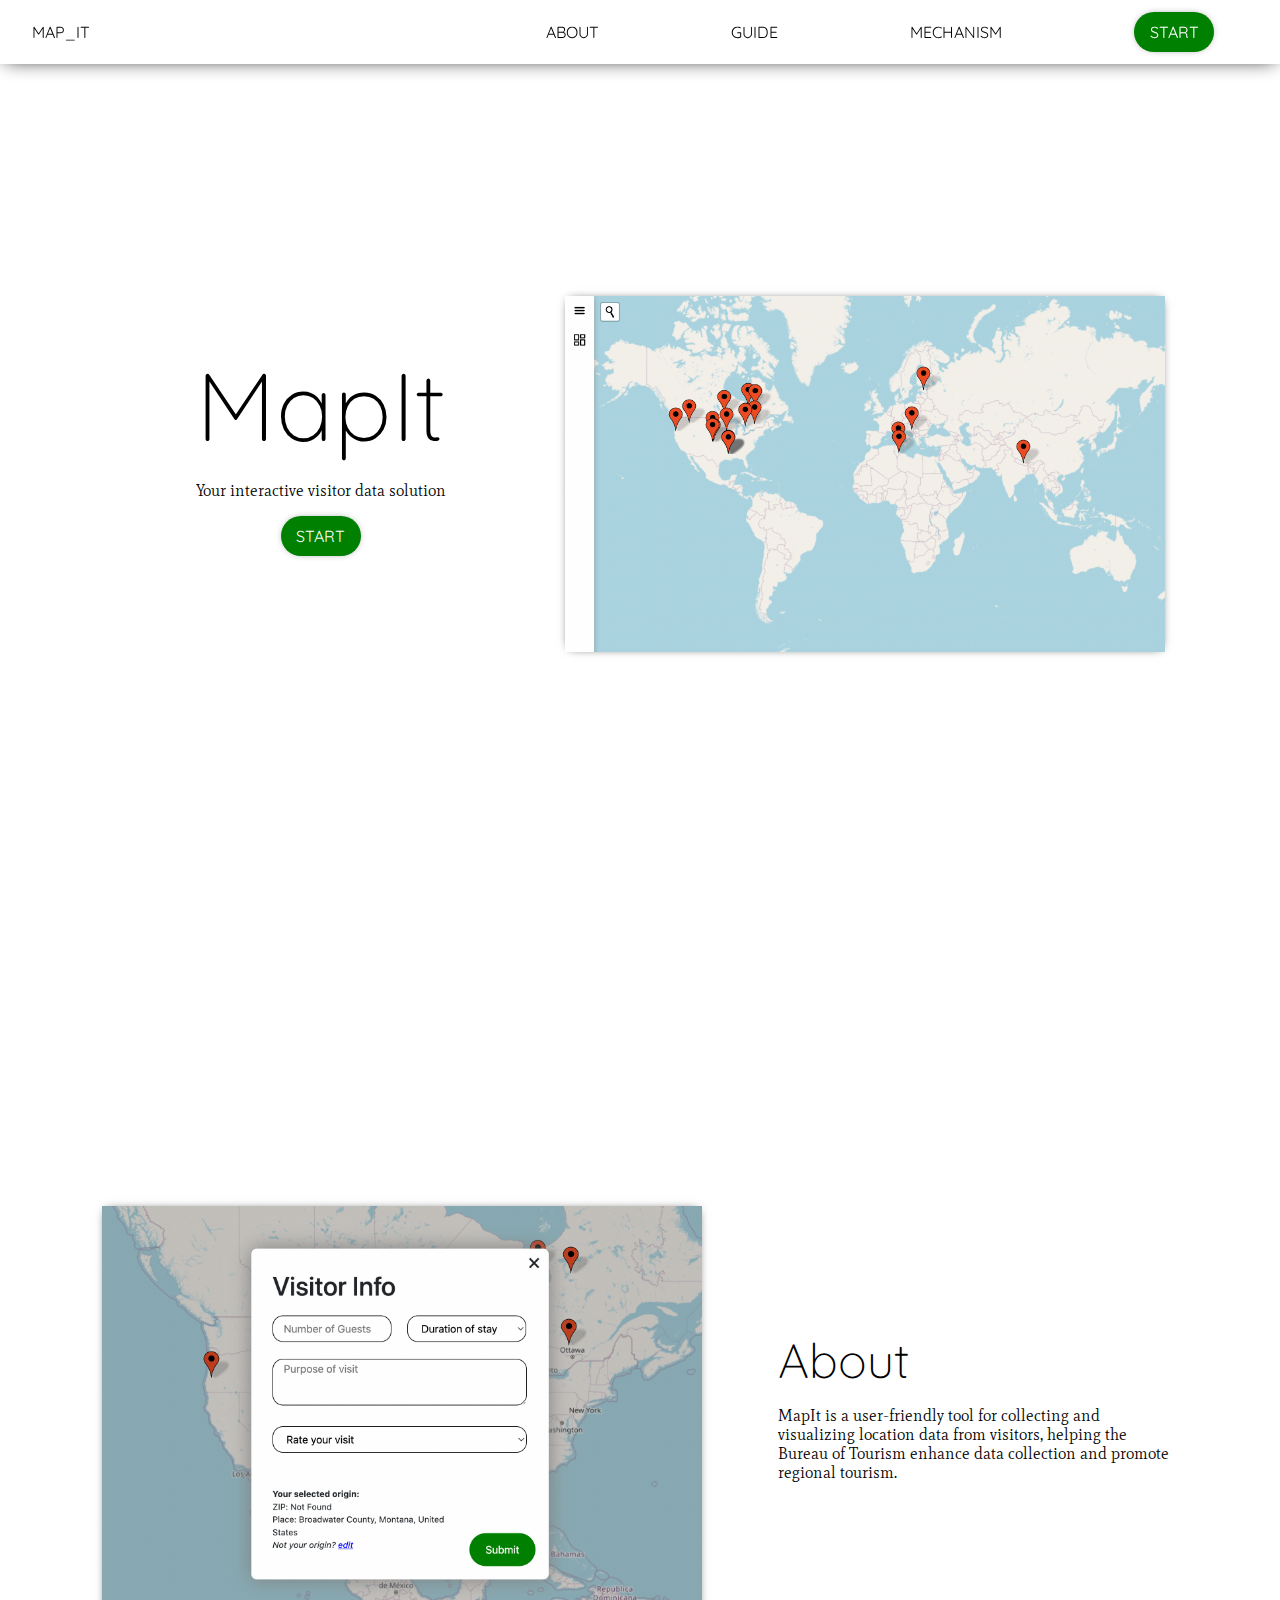
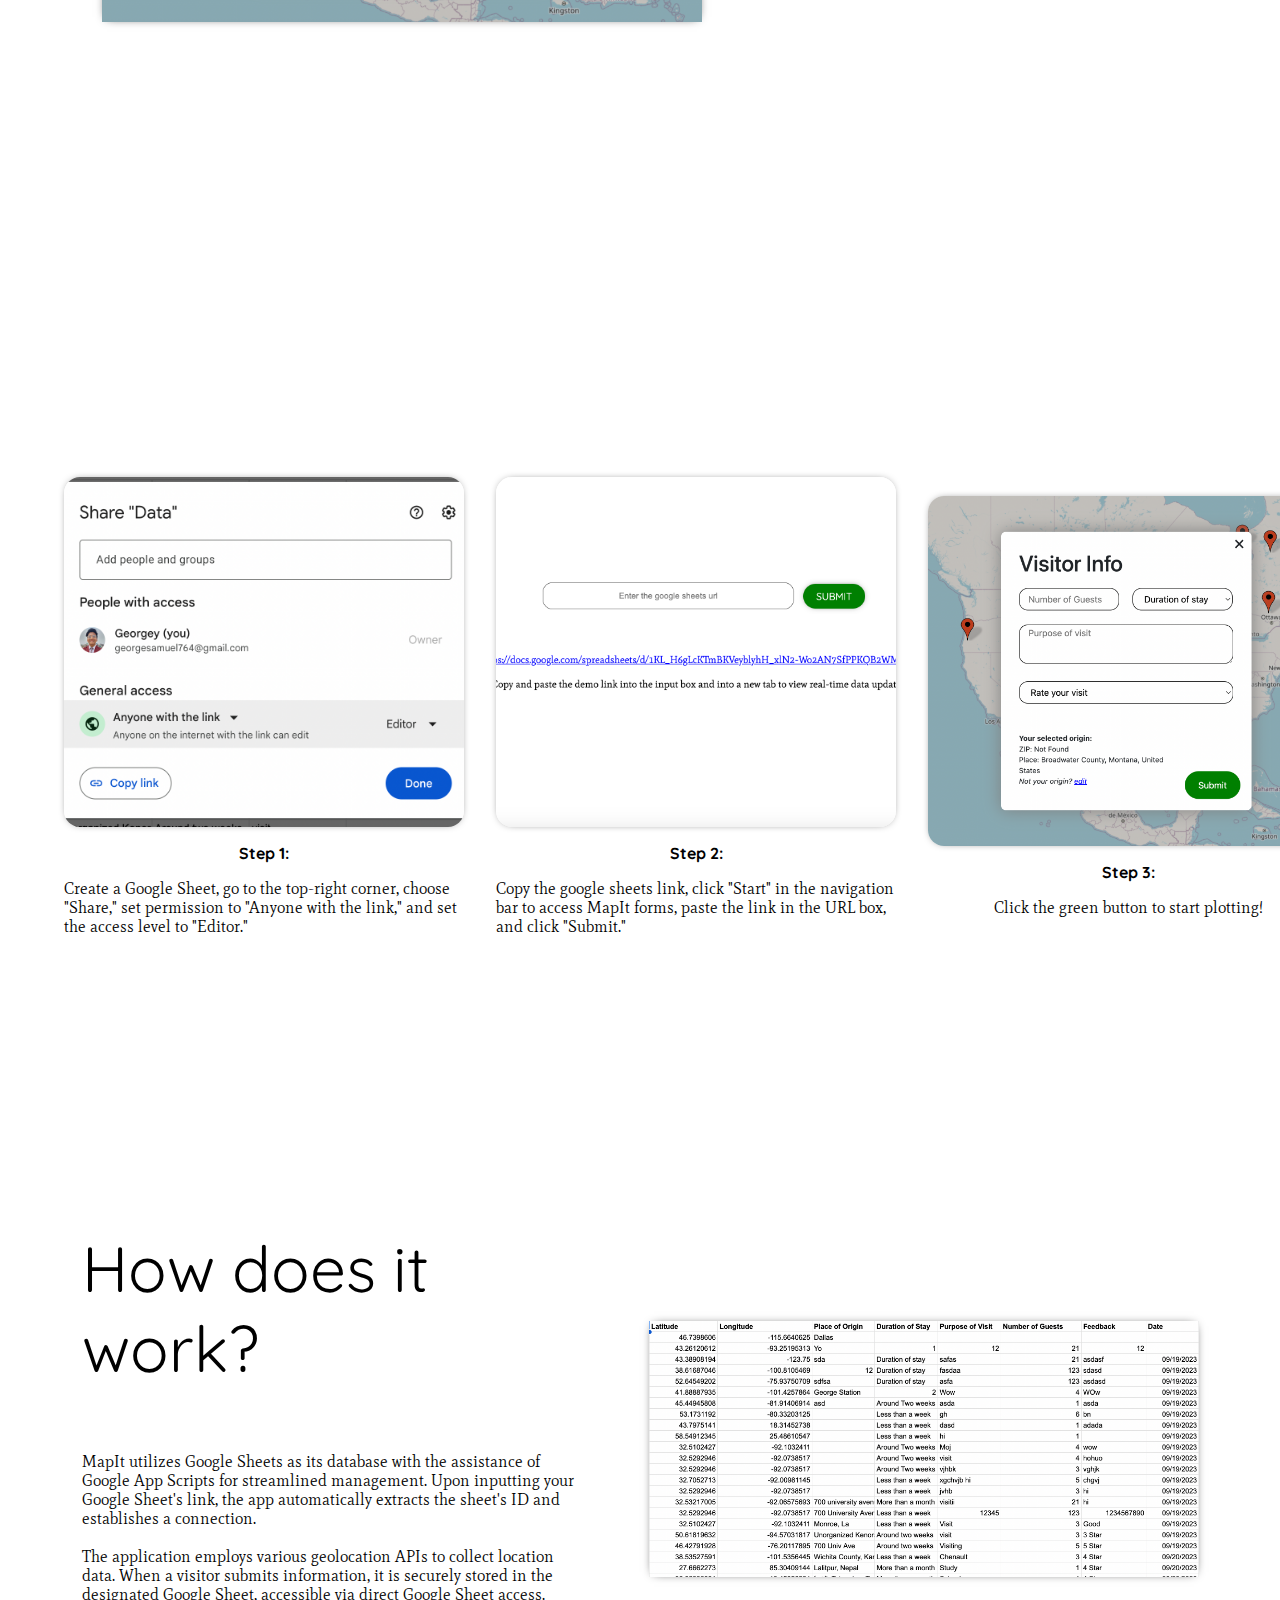
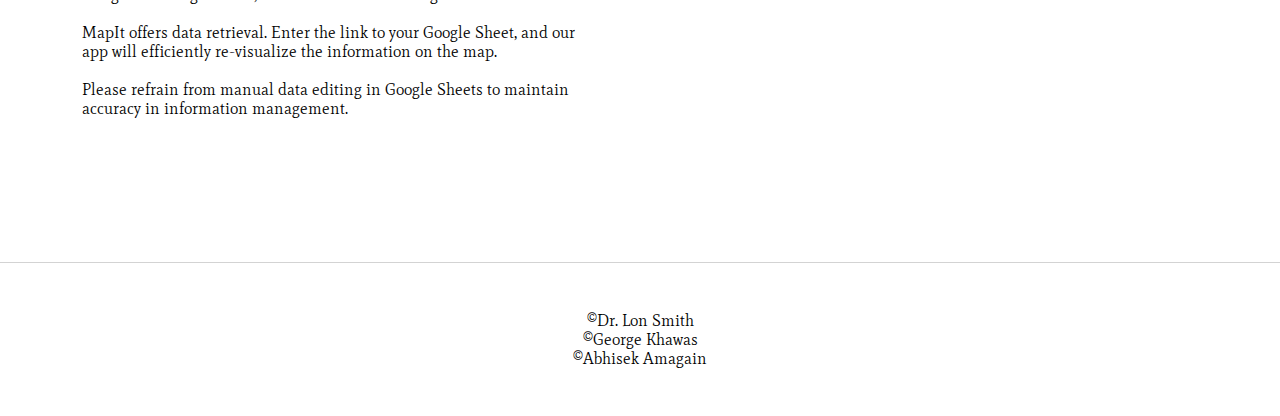
<file: home-page.html>
<!DOCTYPE html>
<html lang="en">
  <head>
    <meta charset="UTF-8" />
    <meta http-equiv="X-UA-Compatible" content="IE=edge" />
    <meta name="viewport" content="width=device-width, initial-scale=1.0" />

    <title>MapIt | Home Page</title>
    <link href="CSS/home-page-styles.css" rel="stylesheet" />
    <link rel="preconnect" href="https://fonts.googleapis.com" />
    <link rel="preconnect" href="https://fonts.gstatic.com" crossorigin />
    <link rel="preconnect" href="https://fonts.googleapis.com" />
    <link rel="preconnect" href="https://fonts.gstatic.com" crossorigin />
    <link
      href="https://fonts.googleapis.com/css2?family=Mate:ital@0;1&family=Quicksand:wght@300;400;500;600;700&display=swap"
      rel="stylesheet"
    />

    <link rel="icon" href="Photos/logo1.jpeg" type="image/icon type" />
  </head>
  <body>
    <div id="nav-bar">
      <span id="nav-header">MAP_IT</span>
      <nav>
        <ul id="nav-link-container">
          <li><a href="#about-page">ABOUT</a></li>
          <li><a href="#guide-page">GUIDE</a></li>
          <li><a href="#mechanism-page">MECHANISM</a></li>
          <!-- <li><a href="#partners-page">PARTNERS</a></li> -->
          <li><button class="home-button">START</button></li>
        </ul>
      </nav>
    </div>
    <div class="form hidden">
      <img src="Photos/closeLogo.png" class="formCross">
      <form
        id="myForm"
        action="https://script.google.com/macros/s/AKfycbwSt5oxaLIprIlMIi26CPaTUxhjuXAoq9S5qz-l2VZRN6jFQh53LRmzAVEgoRRJGCuEpw/exec"
        method="post"
      >
        <input
          id="formInput"
          type="text"
          name="url"
          placeholder="Enter the google sheets url"
          autocomplete="off"
        />
        <input type="hidden" name="request" value="url-post" />
        <input id="formBtn" value="SUBMIT" type="submit" />
      </form>
      
      <p id="demo-instruction">• You can enter your own google sheet link but make sure you have the link access level set to "Editor" and accessible by to "Anyone"<br>• For demo purposes, copy and paste the demo link into the input box and into a new tab to view real-time data updates<br>• WARNING! The demo link data is not maintained by the creator and might contain offensive content</p><span id="demo-link">Demo link: <br><a target = "_blank" href="https://docs.google.com/spreadsheets/d/1KL_H6gLcKTmBKVeyblyhH_xlN2-Wo2AN7SfPPKQB2WM/edit?usp=sharing" style="word-wrap: break-word;">https://docs.google.com/spreadsheets/d/1KL_H6gLcKTmBKVeyblyhH_xlN2-Wo2AN7SfPPKQB2WM/edit?usp=sharing</a></span>
    </div>
    <main>
      <div class="home-page">
        <div class="home-text">
          <p class="home-header">MapIt</p>
          <p class="home-description">Your interactive visitor data solution</p>
          <button class="home-button">START</button>
        </div>
        <img class="home-pic" src="Photos/MapIT.png" />
      </div>
      <div id="about-page" class="about-page">
        <img src="Photos/MapItForm.png" class="about-pic" />
        <div class="about-text">
          <p class="about-header">About</hp>
          <p class="about-description">
            MapIt is a user-friendly tool for collecting and visualizing location data from visitors, helping the Bureau of Tourism enhance data collection and promote regional tourism.
          </p>
        </div>
      </div>
      <div id="guide-page" class="guide-page">
        <div class="instruction-container">
          <div class="instruction-image instruction-1"></div>
          <p class="instruction-header">Step 1:</p>
          <p class="instruction-description">Create a Google Sheet, go to the top-right corner, choose "Share," set permission to "Anyone with the link," and set the access level to "Editor."</p>
        </div>
        <div class="instruction-container">
          <div class="instruction-image instruction-2"></div>
          <p class="instruction-header">Step 2:</p>
          <p class="instruction-description">Copy the google sheets link, click "Start" in the navigation bar to access MapIt forms, paste the link in the URL box, and click "Submit."</p>
        </div>
        <div class="instruction-container">
          <div class="instruction-image instruction-3"></div>
          <p class="instruction-header">Step 3:</p>
          <p class="instruction-description">Click the green button to start plotting!</p>
        </div>
      </div>

      <div id="mechanism-page" class="mechanism-page">
        <div class="mechanism-text">
          <p class="mechanism-header">How does it work?</p>
          <p class="mechanism-description">MapIt utilizes Google Sheets as its database with the assistance of Google App Scripts for streamlined management. Upon inputting your Google Sheet's link, the app automatically extracts the sheet's ID and establishes a connection.<br><br>

            The application employs various geolocation APIs to collect location data. When a visitor submits information, it is securely stored in the designated Google Sheet, accessible via direct Google Sheet access.<br><br>
            
            MapIt offers data retrieval. Enter the link to your Google Sheet, and our app will efficiently re-visualize the information on the map. 
            
            <br><br>Please refrain from manual data editing in Google Sheets to maintain accuracy in information management.</p>
        </div>
        <img src="Photos/mechanismPic.png" class="mechanism-pic">
      </div>
    </main>
    <footer><p>©Dr. Lon Smith<br>©George Khawas<br>©Abhisek Amagain</p></footer>
    <script src="Script/home-page-script.js"></script>
  </body>
</html>
</file>
<file: CSS/home-page-styles.css>
html {
  scroll-behavior: smooth;
}

body {
  margin: 0;
}

main {
  padding: 4rem;
}

.form {
  width: 100%;
  display: flex;
  flex-direction: column;
  justify-content: center;
  align-items: center;
  gap: 1rem;
}

#myForm {
  width: 100%;
  height: 300px;
  display: flex;
  flex-direction: row;
  justify-content: center;
  gap: 1rem;
  align-items: center;
}

#formInput {
  width: 400px;
  height: 40px;
  text-align: center;
  border-radius: 1rem;
  border: 1px solid black;
}

#formBtn {
  font-family: "Quicksand", sans-serif;
  background: green;
  color: white;
  border-radius: 2rem;
  font-size: 1rem;
  height: 2.5rem;
  width: 100px;
  border: none;
  box-shadow: 0px 0px 10px -5px black;
}

#formBtn:hover {
  cursor: pointer;
}

.formCross {
  position: absolute;
  top: 6rem;
  left: calc(100% - 50px);
  width: 20px;
}

.formCross:hover {
  cursor: pointer;
}

.errorMsg {
  width: 200px;
  text-align: center;
  z-index: 4;
  position: absolute;
  top: 48%;
  left: calc(50% - 150px);
  color: black;
  font-family: "Mate", sans-serif;
}

.danger-sign {
  color: red;
}

#demo-instruction {
  font-family: "Quicksand", sans-serif;
  margin: 0 2rem;
}

#demo-link {
  font-family: "Quicksand", sans-serif;
}

.form {
  width: 100%;
  height: 100vh;
  background-color: white;
  z-index: 1;
  position: fixed;
  top: 0;
  left: 0;
}

#nav-bar {
  display: flex;
  flex-direction: row;
  justify-content: space-between;
  align-items: center;
  width: 100%;
  height: 4rem;
  position: fixed;
  top: 0;
  left: 0;
  font-family: "Quicksand", sans-serif;
  box-shadow: 0px 0px 20px -5px black;
  background-color: white;
  z-index: 2;
}

li > a {
  text-decoration: none;
  color: black;
}

#nav-header {
  margin-left: 2rem;
}

#nav-link-container {
  display: flex;
  flex-direction: row;
  justify-content: space-around;
  align-items: center;
  width: 800px;
  list-style-type: none;
}

.hidden {
  display: none;
}

.home-page {
  display: flex;
  flex-direction: row;
  justify-content: space-around;
  align-items: center;
  width: 100%;
  height: 100vh;
  gap: 1rem;
}

.home-pic {
  margin-top: -5rem;
  width: 600px;
  height: auto;
  box-shadow: 0px 0px 10px -5px black;
}

.home-text {
  margin-top: -8rem;
  padding-left: 5rem;
  display: flex;
  flex-direction: column;
  justify-content: center;
  align-items: center;
}

.home-text > .home-header {
  font-family: "Quicksand", sans-serif;
  font-weight: 300;
  font-size: 6rem;
  margin: 0;
}

.home-text > .home-description {
  font-family: "Mate", serif;
}

.home-button {
  font-family: "Quicksand", sans-serif;
  background: green;
  color: white;
  border-radius: 2rem;
  font-size: 1rem;
  height: 2.5rem;
  width: 80px;
  border: none;
  box-shadow: 0px 0px 10px -5px black;
}

.home-button:hover {
  cursor: pointer;
}

.about-page {
  height: 100vh;
  width: 100%;
  display: flex;
  flex-direction: row;
  justify-content: space-around;
  align-items: center;
}

.about-text {
  width: 400px;
}

.about-text > .about-header {
  font-family: "Quicksand", sans-serif;
  font-size: 3rem;
  font-weight: 300;
  margin: 0;
}

.about-text > .about-description {
  font-family: "Mate", serif;
}

.about-pic {
  width: 600px;
  height: auto;
  box-shadow: 0px 0px 10px -5px black;
}

.guide-page {
  height: 100vh;
  width: 100%;
  display: flex;
  flex-direction: row;
  justify-content: space-around;
  align-items: center;
  gap: 2rem;
}

.instruction-image {
  width: 400px;
  height: 350px;
  background-size: cover;
}

.instruction-1 {
  background-image: url("../Photos/instruction-1.png");
  background-size: cover;
  background-position: center;
  box-shadow: 0px 0px 10px -5px black;
  border-radius: 1rem;
}

.instruction-2 {
  background-image: url("../Photos/instruction-2.png");
  background-size: cover;
  background-position: center;
  box-shadow: 0px 0px 10px -5px black;
  border-radius: 1rem;
}

.instruction-3 {
  background-image: url("../Photos/MapItForm.png");
  background-size: cover;
  background-position: center;
  box-shadow: 0px 0px 10px -5px black;
  border-radius: 1rem;
}

.instruction-container {
  width: 400px;
  display: flex;
  flex-direction: column;
  align-items: center;
  justify-content: center;
}

.instruction-header {
  font-family: "Quicksand", sans-serif;
  font-weight: 900;
  margin-bottom: 0;
}

.instruction-description {
  font-family: "Mate", serif;
}

.mechanism-page {
  gap: 2rem;
  width: 100%;
  display: flex;
  flex-direction: row;
  justify-content: space-around;
  align-items: center;
  position: relative;
}

.mechanism-pic {
  width: 550px;
  height: auto;
  box-shadow: 0px 0px 10px -5px black;
}

.mechanism-text {
  width: 500px;
}

.mechanism-header {
  font-family: "Quicksand", sans-serif;
  font-size: 4rem;
}

.mechanism-description {
  font-family: "Mate", serif;
}

footer {
  font-family: "Mate", sans-serif;
  text-align: center;
  border-top: 1px solid lightgray;
  margin-top: 4rem;
  padding: 2rem;
}

@media only screen and (max-width: 900px) {
  main {
    padding: 5px;
  }

  .home-text {
    width: min(400px, 90%);
    margin-top: 5rem;
    margin-left: -5rem;
  }

  .about-text {
    width: 90%;
  }

  .instruction-image {
    background-size: contain;
    width: min(400px, 90%);
  }

  .instruction-container {
    width: min(400px, 90%);
    display: flex;
    flex-direction: column;
    align-items: center;
    justify-content: center;
  }

  #nav-bar > nav {
    display: none;
  }

  .home-page {
    display: flex;
    flex-direction: column;
    justify-self: center;
    align-items: center;
  }

  .home-pic {
    width: min(400px, 90%);
  }

  .about-page {
    display: flex;
    flex-direction: column-reverse;
    justify-self: center;
    align-items: center;
  }

  .about-pic {
    width: min(400px, 90%);
  }

  .guide-page {
    display: flex;
    flex-direction: column;
    justify-self: center;
    align-items: center;
    height: auto;
    margin-top: 4rem;
  }

  .mechanism-page {
    display: flex;
    flex-direction: column;
    justify-self: center;
    align-items: center;
    margin-bottom: 4rem;
  }

  .mechanism-pic {
    width: 80%;
    margin-top: 1rem;
  }
  .mechanism-text {
    width: 80%;
  }
  .mechanism-header {
    width: 80%;
    margin-bottom: 1rem;
  }

  #demo-link > a {
    font-size: 0.5rem;
    word-wrap: break-word;
  }

  #demo-link {
    margin-left: 2rem;
  }

  #formInput {
    width: 300px;
  }

  #myForm {
    width: 100%;
    height: 300px;
    display: flex;
    flex-direction: column;
    justify-content: center;
    gap: 1rem;
    align-items: center;
  }

  .errorMsg {
    width: 200px;
    text-align: center;
    top: 50%;
    left: calc(50% - 100px);
  }
}

@media (max-width: 600px) {
  .errorMsg {
    top: 45%;
  }
}
</file>
